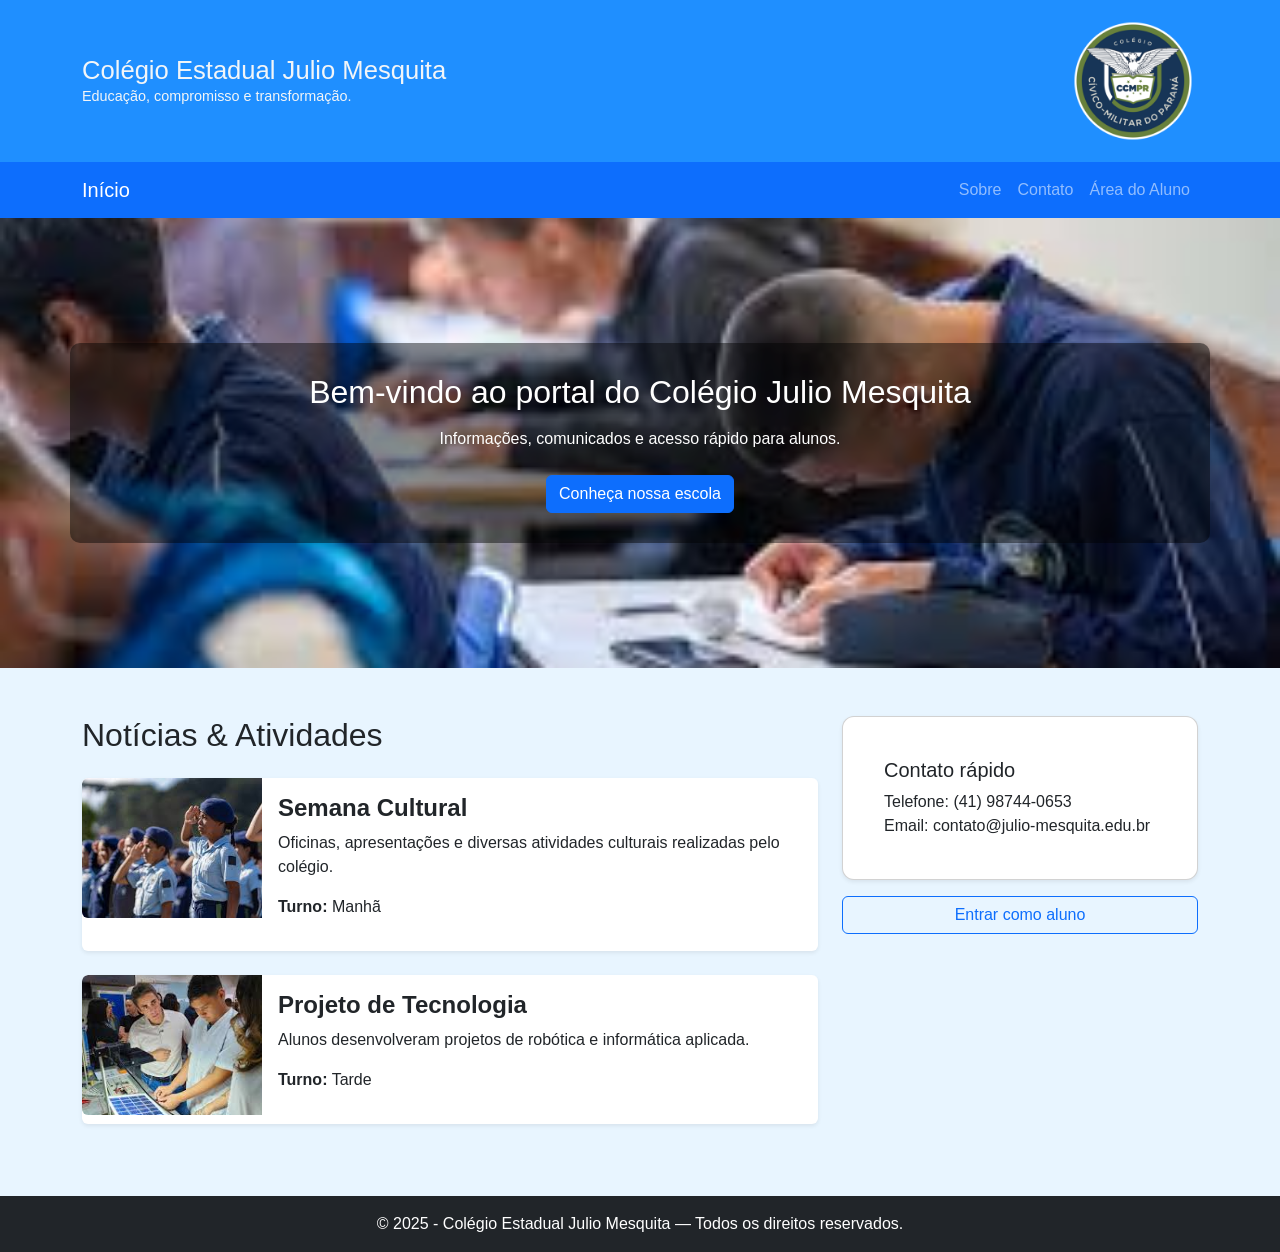
<file: index.html>
<!DOCTYPE html>
<html lang="pt-BR">
<head>
  <meta charset="utf-8">
  <title>Colégio Estadual Julio Mesquita</title>
  <meta name="viewport" content="width=device-width,initial-scale=1">

  <!-- Bootstrap -->
  <link href="https://cdn.jsdelivr.net/npm/bootstrap@5.3.2/dist/css/bootstrap.min.css" rel="stylesheet">

  <!-- Seu CSS -->
  <link rel="stylesheet" href="css/style.css">
</head>
<body>

<!-- ================= CABEÇALHO SUPERIOR ================= -->
<header class="py-3" style="background:#1f8fff; color:#f2f5f8;">
  <div class="container d-flex justify-content-between align-items-center">
    <div>
      <h1 class="m-0" style="font-size:1.6rem;">Colégio Estadual Julio Mesquita</h1>
      <p class="m-0" style="font-size:0.9rem;">Educação, compromisso e transformação.</p>
    </div>

    <!-- LOGO -->
    <img src="colegio-civico-militar-do-parana-logo.png" alt="Logo" class="logo-escola">
  </div>
</header>

<!-- ================= NAVBAR ================= -->
<nav class="navbar navbar-expand-lg navbar-dark bg-primary">
  <div class="container">
    <a class="navbar-brand" href="index.html">Início</a>

    <button class="navbar-toggler" type="button" data-bs-toggle="collapse" data-bs-target="#nav">
      <span class="navbar-toggler-icon"></span>
    </button>

    <div id="nav" class="collapse navbar-collapse">
      <ul class="navbar-nav ms-auto">

        <li class="nav-item">
          <a class="nav-link" href="sobre.html">Sobre</a>
        </li>

        <li class="nav-item">
          <a class="nav-link" href="contato.html">Contato</a>
        </li>

        <li class="nav-item">
          <a class="nav-link" href="login.html">Área do Aluno</a>
        </li>

      </ul>
    </div>
  </div>
</nav>

<!-- ================= BANNER ================= -->
<header class="header-foto" style="background-image: url('fundo.jpeg');">
  <div class="container text-center conteudo-header">
    <h2 class="mb-3">Bem-vindo ao portal do Colégio Julio Mesquita</h2>
    <p class="mb-4">Informações, comunicados e acesso rápido para alunos.</p>
    <a href="sobre.html" class="btn btn-primary">Conheça nossa escola</a>
  </div>
</header>

<!-- ================= CONTEÚDO PRINCIPAL ================= -->
<main class="container my-5">
  <div class="row">

    <!-- COLUNA DAS NOTÍCIAS COM FOTOS (IGUAL MARISTA) -->
    <div class="col-md-8">
      <h2 class="mb-4">Notícias & Atividades</h2>

      <!-- CARD 1 -->
      <div class="noticia-card d-flex mb-4 bg-white shadow-sm rounded">
        <img src="images.jpeg" class="noticia-img rounded-start" alt="">
        <div class="p-3">
          <h4 class="fw-bold">Semana Cultural</h4>
          <p>Oficinas, apresentações e diversas atividades culturais realizadas pelo colégio.</p>
          <p><b>Turno:</b> Manhã</p>
        </div>
      </div>

      <!-- CARD 2 -->
      <div class="noticia-card d-flex mb-4 bg-white shadow-sm rounded">
        <img src="images (1).jpeg" class="noticia-img rounded-start" alt="">
        <div class="p-3">
          <h4 class="fw-bold">Projeto de Tecnologia</h4>
          <p>Alunos desenvolveram projetos de robótica e informática aplicada.</p>
          <p><b>Turno:</b> Tarde</p>
        </div>
      </div>
    </div>

    <!-- COLUNA LATERAL -->
    <aside class="col-md-4">

      <div class="card mb-3 shadow-sm">
        <div class="card-body">
          <h5 class="card-title">Contato rápido</h5>
          <p class="card-text">
            Telefone:  (41) 98744-0653 <br>
            Email: contato@julio-mesquita.edu.br
          </p>
        </div>
      </div>

      <a class="btn btn-outline-primary w-100" href="login.html">Entrar como aluno</a>

    </aside>

  </div>
</main>

<!-- ================= RODAPÉ ================= -->
<footer class="bg-dark text-white py-3">
  <div class="container text-center">
    © 2025 - Colégio Estadual Julio Mesquita — Todos os direitos reservados.
  </div>
</footer>

<!-- BOOTSTRAP JS -->
<script src="https://cdn.jsdelivr.net/npm/bootstrap@5.3.2/dist/js/bootstrap.bundle.min.js"></script>

</body>
</html>
</file>
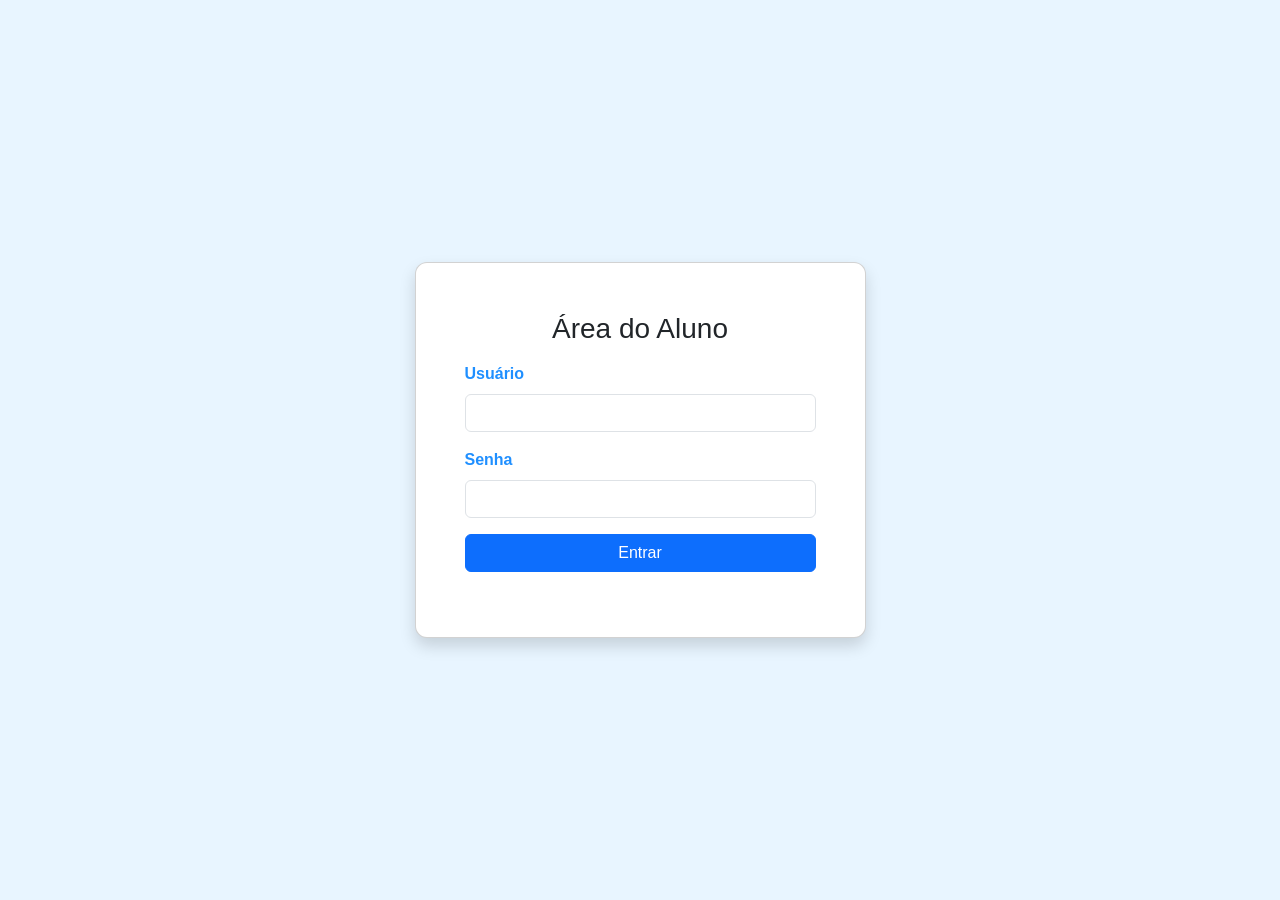
<file: aluno.html>
<!DOCTYPE html>
<html lang="pt-br">
<head>
<meta charset="UTF-8">
<title>Painel do Aluno</title>
<link rel="stylesheet" href="css/style.css">
</head>
<body>

<!-- TOPO AZUL MODERNO -->
<header class="header-aluno">
    <div class="foto-nome-area">
        <img id="fotoAluno" src="icone-de-perfil-de-usuario-em-estilo-plano-ilustracao-em-vetor-avatar-membro-em-fundo-isolado-conceito-de-negocio-de-sinal-de-permissao-humana_157943-15752.avif" alt="Foto do aluno">
        <h1 id="nome"></h1>
    </div>
</header>

<!-- CONTEÚDO DO PAINEL -->
<div class="painel-wrapper">

    <!-- CARD DE INFORMAÇÕES DO ALUNO -->
    <div class="card info-card">
        <h2>Informações do Aluno</h2>

        <p><b>Usuário:</b> <span id="usuario"></span></p>
        <p><b>Matrícula:</b> <span id="matricula"></span></p>
        <p><b>Turma:</b> <span id="turma"></span></p>
        <p><b>Turno:</b> <span id="turno"></span></p>
    </div>

    <!-- CARD DE NOTAS -->
    <div class="card notas-card">
        <h2>Notas do Aluno</h2>

        <div class="nota-item">
            <h3>Matemática</h3>
            <p>Nota: <span id="notaMatematica"></span></p>
        </div>

        <div class="nota-item">
            <h3>Português</h3>
            <p>Nota: <span id="notaPortugues"></span></p>
        </div>

        <div class="nota-item">
            <h3>História</h3>
            <p>Nota: <span id="notaHistoria"></span></p>
        </div>
    </div>
</div>

<!-- BOTÃO SAIR -->
<div class="sair-area">
    <button onclick="logout()" class="logout">Sair</button>
</div>

<script>
const aluno = JSON.parse(localStorage.getItem("alunoLogado"));

if(!aluno){
    window.location.href = "login.html";
}

document.getElementById("nome").innerText = "Bem-vindo, " + aluno.nome;
document.getElementById("usuario").innerText = aluno.usuario;
document.getElementById("matricula").innerText = aluno.matricula;
document.getElementById("turma").innerText = aluno.turma;
document.getElementById("turno").innerText = aluno.turno;

// Notas fictícias
document.getElementById("notaMatematica").innerText = aluno.notas?.matematica || "8.7";
document.getElementById("notaPortugues").innerText = aluno.notas?.portugues || "9.2";
document.getElementById("notaHistoria").innerText = aluno.notas?.historia || "7.8";

function logout(){
    localStorage.removeItem("alunoLogado");
    window.location.href = "login.html";
}
</script>

</body>
</html>
</file>
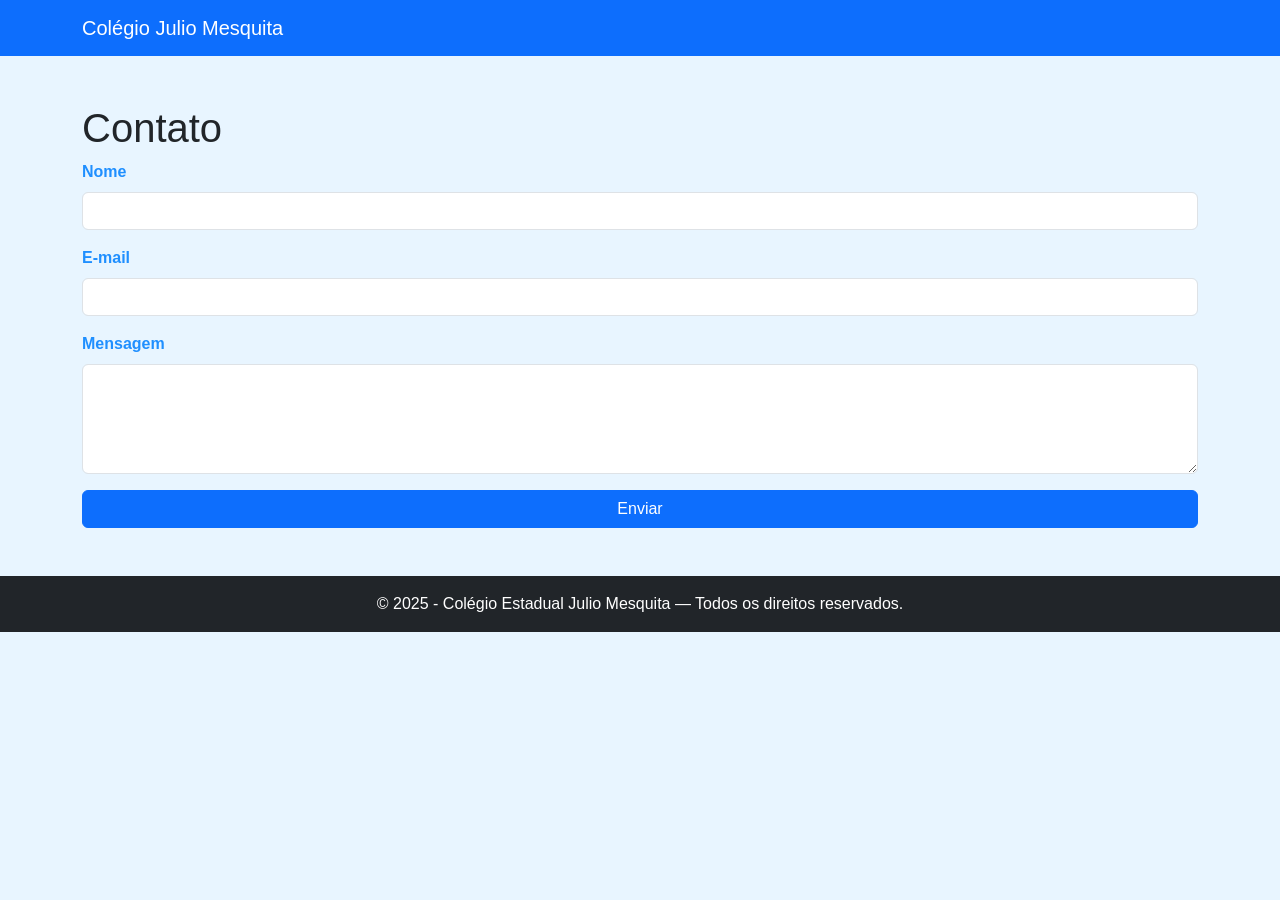
<file: contato.html>
<!DOCTYPE html>
<html lang="pt-BR">
<head>
  <meta charset="utf-8">
  <title>Contato -  Colégio Julo Mesquita</title>
  <meta name="viewport" content="width=device-width,initial-scale=1">
  <link href="https://cdn.jsdelivr.net/npm/bootstrap@5.3.2/dist/css/bootstrap.min.css" rel="stylesheet">
  <link rel="stylesheet" href="css/style.css">
</head>
<body>
<nav class="navbar navbar-expand-lg navbar-dark bg-primary">
  <div class="container">
    <a class="navbar-brand" href="index.html">Colégio Julio Mesquita</a>
  </div>
</nav>

<main class="container my-5">
  <h1>Contato</h1>
  <form id="contactForm">
    <div class="mb-3">
      <label for="nome" class="form-label">Nome</label>
      <input type="text" id="nome" class="form-control" required>
    </div>
    <div class="mb-3">
      <label for="email" class="form-label">E-mail</label>
      <input type="email" id="email" class="form-control" required>
    </div>
    <div class="mb-3">
      <label for="mensagem" class="form-label">Mensagem</label>
      <textarea id="mensagem" class="form-control" rows="4" required></textarea>
    </div>
    <button class="btn btn-primary" onclick="alert('mensagem simulada)'); return false;">Enviar</button>
  </form>
</main>

<footer class="bg-dark text-white py-3">
  <div class="container text-center">© 2025 - Colégio Estadual Julio Mesquita — Todos os direitos reservados.</div>
</footer>
<script src="js/script.js"></script>
<script src="https://cdn.jsdelivr.net/npm/bootstrap@5.3.2/dist/js/bootstrap.bundle.min.js"></script>
</body>
</html>
</file>
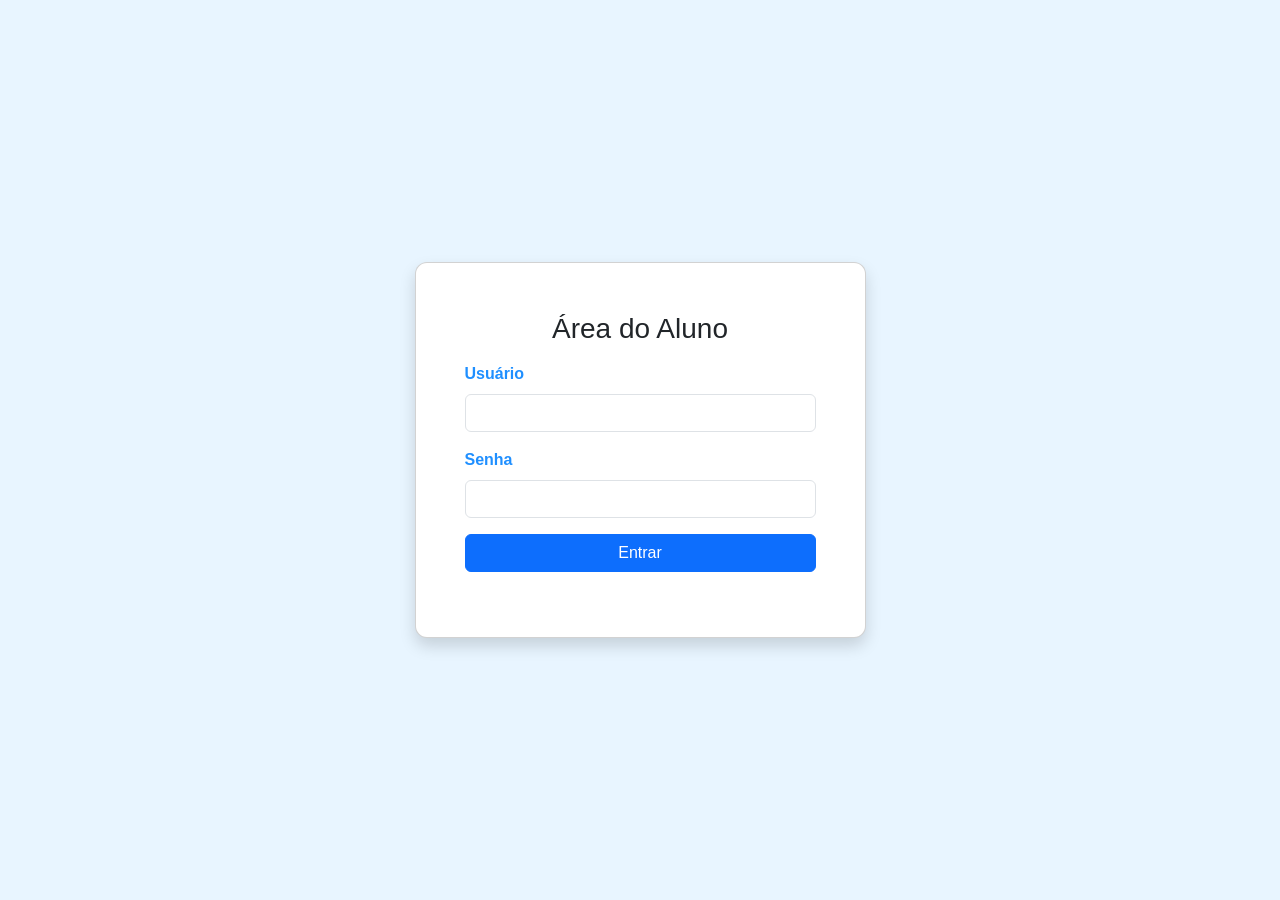
<file: login.html>
<!DOCTYPE html>
<html lang="pt-BR">
<head>
  <meta charset="utf-8">
  <meta name="viewport" content="width=device-width,initial-scale=1">

  <link href="https://cdn.jsdelivr.net/npm/bootstrap@5.3.2/dist/css/bootstrap.min.css" rel="stylesheet">
  <link rel="stylesheet" href="css/style.css">
</head>

<body class="d-flex align-items-center" style="min-height:100vh;">

  <div class="container">
    <div class="row justify-content-center">
      <div class="col-md-6 col-lg-5">
        <div class="card shadow">
          <div class="card-body p-4">
            <h3 class="card-title mb-3 text-center">Área do Aluno</h3>

            <!-- FORMULÁRIO COM ID CERTO -->
            <form id="loginForm">
              <div class="mb-3">
                <label for="usuario" class="form-label">Usuário</label>
                <input type="text" id="usuario" class="form-control" required>
              </div>

              <div class="mb-3">
                <label for="senha" class="form-label">Senha</label>
                <input type="password" id="senha" class="form-control" required>
              </div>

              <button class="btn btn-primary w-100" type="submit">Entrar</button>
            </form>

            <p id="erro" class="text-danger mt-3"></p>

            <p class="mt-3 small text-muted">
             
            </p>

          </div>
        </div>
      </div>
    </div>
  </div>

  <!-- JAVASCRIPT NO FINAL -->
  <script>
    document.getElementById("loginForm").addEventListener("submit", async function (e) {
      e.preventDefault();

      const usuario = document.getElementById("usuario").value;
      const senha = document.getElementById("senha").value;

      try {
        const req = await fetch("alunos.json");
        const alunos = await req.json();

        const aluno = alunos.find(a => a.usuario === usuario && a.senha === senha);

        if (!aluno) {
          document.getElementById("erro").innerText = "Usuário ou senha incorretos!";
          return;
        }

        localStorage.setItem("alunoLogado", JSON.stringify(aluno));

        window.location.href = "aluno.html";  
      } 
      catch (erro) {
        console.error("Erro ao carregar alunos.json", erro);
        document.getElementById("erro").innerText = 
          "Erro ao carregar dados. Abra o projeto com Live Server.";
      }
    });
  </script>

</body>
</html>
</file>
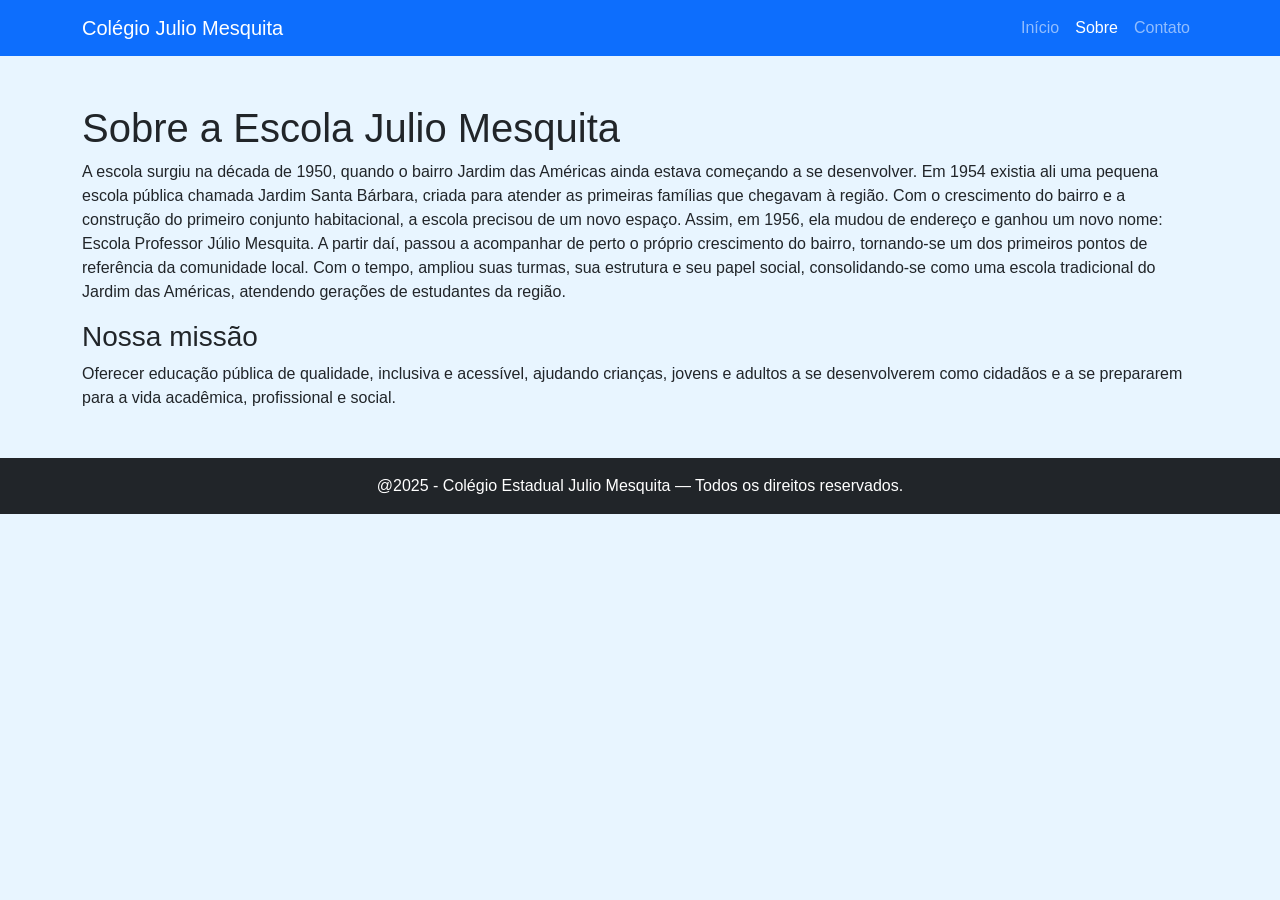
<file: sobre.html>
<!DOCTYPE html>
<html lang="pt-BR">
<head>
  <meta charset="utf-8">
  <title>Colégio Estadual Julip Mesquita - Sobre</title>
  <meta name="viewport" content="width=device-width,initial-scale=1">
  <link href="https://cdn.jsdelivr.net/npm/bootstrap@5.3.2/dist/css/bootstrap.min.css" rel="stylesheet">
  <link rel="stylesheet" href="css/style.css">
</head>
<body>
<nav class="navbar navbar-expand-lg navbar-dark bg-primary">
  <div class="container">
    <a class="navbar-brand" href="index.html">Colégio Julio Mesquita</a>
    <div class="collapse navbar-collapse">
      <ul class="navbar-nav ms-auto">
        <li class="nav-item"><a class="nav-link" href="index.html">Início</a></li>
        <li class="nav-item"><a class="nav-link active" href="sobre.html">Sobre</a></li>
        <li class="nav-item"><a class="nav-link" href="contato.html">Contato</a></li>
      </ul>
    </div>
  </div>
</nav>

<main class="container my-5">
  <h1>Sobre a Escola Julio Mesquita</h1>
  <p>A escola surgiu na década de 1950, quando o bairro Jardim das Américas ainda estava começando a se desenvolver. Em 1954 existia ali uma pequena escola pública chamada Jardim Santa Bárbara, criada para atender as primeiras famílias que chegavam à região. Com o crescimento do bairro e a construção do primeiro conjunto habitacional, a escola precisou de um novo espaço. Assim, em 1956, ela mudou de endereço e ganhou um novo nome: Escola Professor Júlio Mesquita.

A partir daí, passou a acompanhar de perto o próprio crescimento do bairro, tornando-se um dos primeiros pontos de referência da comunidade local. Com o tempo, ampliou suas turmas, sua estrutura e seu papel social, consolidando-se como uma escola tradicional do Jardim das Américas, atendendo gerações de estudantes da região.</p>

  <h3>Nossa missão</h3>
  <p>Oferecer educação pública de qualidade, inclusiva e acessível, ajudando crianças, jovens e adultos a se desenvolverem como cidadãos e a se prepararem para a vida acadêmica, profissional e social.</p>
</main>

<footer class="bg-dark text-white py-3">
  <div class="container text-center">@2025 - Colégio Estadual Julio Mesquita — Todos os direitos reservados.</div>
</footer>
<script src="https://cdn.jsdelivr.net/npm/bootstrap@5.3.2/dist/js/bootstrap.bundle.min.js"></script>
</body>
</html>
</file>
<file: css/style.css>
/* Fundo geral */
body {
  margin: 0;
  font-family: Arial;
  background: #e8f5ff;
}

/* HEADER MAIOR E MAIS BONITO */
.header-principal {
  background:#1f8fff;
  color: rgb(245, 245, 247);
  height: 190px; /* Aumentei a área azul */
}

/* Título e links alinhados à esquerda */
.titulo-escola h1 {
  font-size: 26px; /* Diminuído */
  margin: 0;
}

.titulo-escola nav a {
  margin-right: 15px;
  color: white;
  text-decoration: none;
  font-weight: bold;
  font-size: 19px;
}

/* LOGO NA DIREITA */
.logo-escola {
  width: 130px;  /* ajuste de tamanho */
  height: auto;
  margin-left: 20px;
}

/* Formulários */
.login-container, .painel-container {
  width: 350px;
  background: white;
  padding: 25px;
  margin: 60px auto;
  border-radius: 12px;
  box-shadow: 0 0 15px #0002;
  text-align: center;
  border-top: 5px solid #1f8fff;
}

/* Labels */
label {
  display: block;
  text-align: left;
  margin-bottom: 4px;
  font-weight: bold;
  color: #1f8fff;
}

/* Inputs */
input {
  width: 100%;
  padding: 10px;
  margin-bottom: 15px;
  border: 2px solid #1f8fff;
  border-radius: 6px;
}

/* Botões */
button {
  background: #1f8fff;
  border: none;
  padding: 12px;
  width: 100%;
  color: white;
  font-size: 16px;
  border-radius: 8px;
  cursor: pointer;
}

button:hover {
  background: #006fe6;
}

.logout {
  background: #ff3131;
}

.erro {
  color: red;
  margin-top: 10px;
}
/* ======== NOTÍCIAS COM FOTOS (ESTILO MARISTA) ======== */

.noticia-card {
  display: flex;
  border-radius: 10px;
  overflow: hidden;
}

.noticia-img {
  width: 180px;
  height: 140px;
  object-fit: cover;
}

.noticia-card .p-3 {
  flex: 1;
}

.titulo-noticias {
  font-weight: bold;
  margin-bottom: 20px;
}
/* Header com imagem de fundo */
.header-foto {
  background-image: url("img/foto-colegio.jpg"); /* ajuste o caminho */
  background-size: cover;       /* cobre toda a área */
  background-position: center;  /* centraliza na imagem */
  background-repeat: no-repeat;
  min-height: 50vh;             /* dá uma altura mínima para o header */
  display: flex;
  align-items: center;          /* centra verticalmente o conteúdo */
  justify-content: center;
  color: white;
  position: relative;
  /* caso o Bootstrap esteja aplicando bg-light, force transparente: */
  background-color: transparent !important;
}

/* Caixa com leve dark overlay para destacar texto */
.conteudo-header {
  background: rgba(0,0,0,0.45);
  background-size: cover;
  display: inline-block;
  padding: 30px 46px;
  border-radius: 10px;
}

/* Ajustes responsivos */
@media (max-width: 768px) {
  .header-foto { min-height: 40vh; padding: 30px 0; }
  .conteudo-header { padding: 18px 24px; }
  
}
/* ===== HEADER AZUL MODERNO ===== */
.header-aluno {
    background: #1f8fff;
    padding: 40px 20px;
    display: flex;
    justify-content: center;
    align-items: center;
}

.foto-nome-area {
    display: flex;
    align-items: center;
    gap: 25px;
    color: white;
}

.foto-nome-area img {
    width: 110px;
    height: 110px;
    border-radius: 50%;
    object-fit: cover;
    border: 4px solid #ffffff80;
}

.foto-nome-area h1 {
    font-size: 28px;
    margin: 0;
}

/* ===== CARDS DO PAINEL ===== */
.painel-wrapper {
    width: 90%;
    max-width: 900px;
    margin: 30px auto;
    display: flex;
    flex-direction: column;
    gap: 25px;
}

.card {
    background: white;
    padding: 25px;
    border-radius: 12px;
    box-shadow: 0 0 12px #0001;
}

.card h2 {
    margin-top: 0;
    color: #1f8fff;
}

/* Notas */
.nota-item {
    background: #e8f4ff;
    padding: 12px;
    border-radius: 8px;
    margin-bottom: 10px;
}

.nota-item h3 {
    margin: 0;
    color: #005fcc;
}

/* Botão sair */
.sair-area {
    width: 90%;
    max-width: 900px;
    margin: 20px auto;
}

.logout {
    background: #3134ff;
    padding: 12px;
    width: 100%;
    color: white;
    font-size: 16px;
    border-radius: 8px;
    cursor: pointer;
}
</file>
